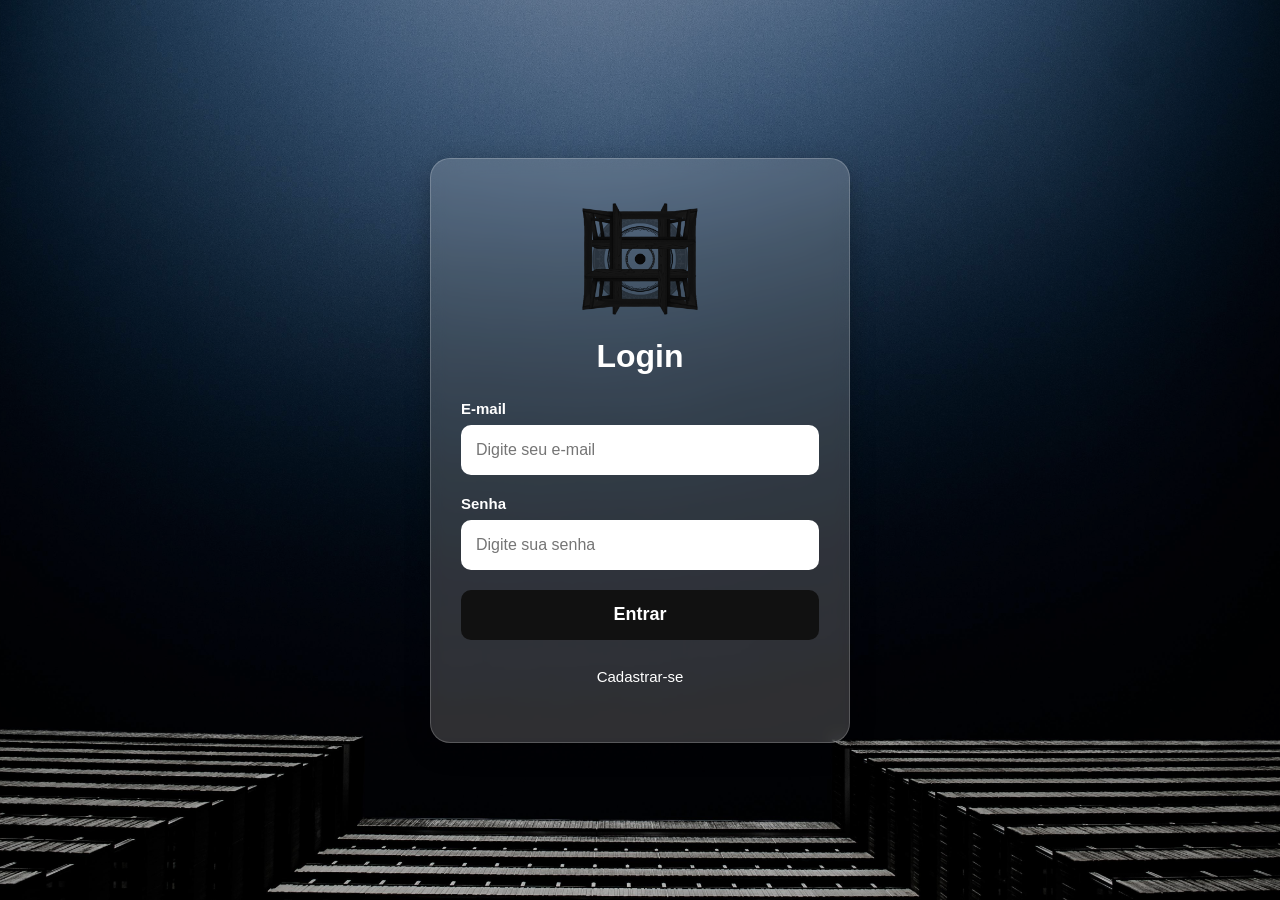
<file: index.html>
<!DOCTYPE html>
<html lang="pt-br">
<head>
    <meta charset="UTF-8">
    <meta name="viewport" content="width=device-width, initial-scale=1.0">
    <title>A Porta de Entrada</title>
    <link rel="stylesheet" href="assets/css/style.css">
</head>
<body>

    <!-- Caixa Principal do Login -->
    <div class="login-container">
        <img src="assets/Images/Logo.png" alt="logo Smart Control" class="Logo">
        
        <h2>Login</h2>

        <form method="get" action="dashboard.html">
            <div class="input-group">
                <label for="email">E-mail</label>
                <input type="email" name="email" id="email" required placeholder="Digite seu e-mail">
            </div>
            
            <div class="input-group">
                <label for="senha">Senha</label>
                <input type="password" name="senha" id="senha" minlength="8" required placeholder="Digite sua senha">
            </div>

            <button type="submit" class="btn-entrar">Entrar</button>
        </form>

        <form method="get" action="cadastro.html">
             <button type="submit" class="btn-cadastrar">Cadastrar-se</button>
        </form>
    </div>

    <!-- Rodapé com o Mapa fora da caixa de login -->
    <footer>
        <iframe
        src="https://www.google.com/maps/embed?pb=!1m18!1m12!1m3!1d3984.667461569666!2d-41.53207912502988!3d-2.911706697064687!2m3!1f0!2f0!3f0!3m2!1i1024!2i768!4f13.1!3m3!1m2!1s0x7ec19f2c83cb9c1%3A0x3d9a3725062bfd22!2sPraia%20do%20Arrombado!5e0!3m2!1spt-BR!2sbr!4v1785242869541!5m2!1spt-BR!2sbr"
        title="Localização:"
        width="400"
        height="300"
        style="border:0;"
        allowfullscreen=""
        loading="lazy"
        referrerpolicy="strict-origin-when-cross-origin">
        </iframe>
    </footer>
    <script src="assets/js/main.js"></script>
</body>
</html>
</file>
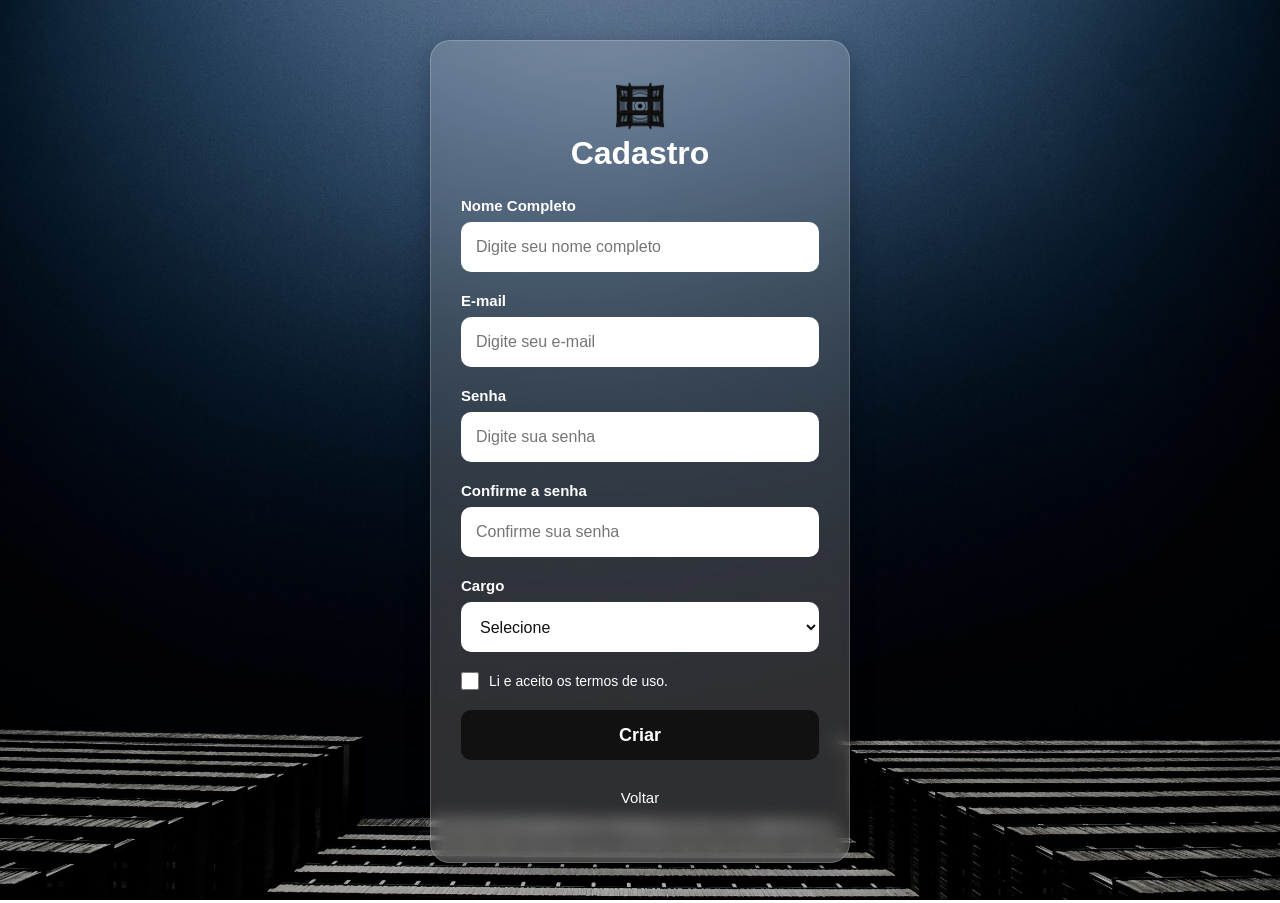
<file: cadastro.html>
<!DOCTYPE html>
<html lang="pt-br">
<head>
    <meta charset="UTF-8">
    <meta name="viewport" content="width=device-width, initial-scale=1.0">
    <title>A Porta de Entrada</title>
    <link rel="stylesheet" href="assets/css/cadastro.css">
</head>
<body>
    
    <div class="login-container">
        <img src="assets/Images/Logo.png" alt="logo Smart Control" width="50">
    <h2>Cadastro</h2>
 
        <form method="get" action="dashboard.html">
            <div class="input-group">
                <label for="Nome">Nome Completo</label>
                <input type="text" name="Nome" id="Nome" required placeholder="Digite seu nome completo">
            </div>
 
            <div class="input-group">
                <label for="email">E-mail</label>
                <input type="email" name="email" id="email" required placeholder="Digite seu e-mail">
            </div>
 
            <div class="input-group">
                <label for="senha">Senha</label>
                <input type="password" name="senha" id="senha" minlength="8" required placeholder="Digite sua senha">
            </div>
 
            <div class="input-group">
                <label for="senha2">Confirme a senha</label>
                <input type="password" name="senha2" id="senha2" minlength="8" required placeholder="Confirme sua senha">
            </div>
 
            <div class="input-group">
                <label for="Nivel">Cargo</label>
                <select name="Nivel de Acesso" id="Nivel" required>
                    <option value="" selected disabled>Selecione</option>
                    <option>Estagiário</option>
                    <option>Junior</option>
                    <option>Pleno</option>
                    <option>Sênior</option>
                </select>
            </div>
 
            <div class="input-group checkbox-group">
                <input type="checkbox" name="Termos" id="Termos" required>
                <label for="Termos">Li e aceito os termos de uso.</label>
            </div>
 
            <button type="submit" class="btn-entrar">Criar</button>
        </form>
 
        <form method="get" action="index.html">
             <button type="submit" class="btn-cadastrar">Voltar</button>
        </form>
    </div>
 

    <footer>

        <iframe
        src="https://www.google.com/maps/embed?pb=!1m18!1m12!1m3!1d3984.667461569666!2d-41.53207912502988!3d-2.911706697064687!2m3!1f0!2f0!3f0!3m2!1i1024!2i768!4f13.1!3m3!1m2!1s0x7ec19f2c83cb9c1%3A0x3d9a3725062bfd22!2sPraia%20do%20Arrombado!5e0!3m2!1spt-BR!2sbr!4v1785242869541!5m2!1spt-BR!2sbr"
        title="Localização:"
        width="400"
        height="300"
        style="border:0;"
        allowfullscreen=""
        loading="lazy"
        referrerpolicy="strict-origin-when-cross-origin">
        </iframe>

    </footer>
</main>
</body>
</html>
</file>
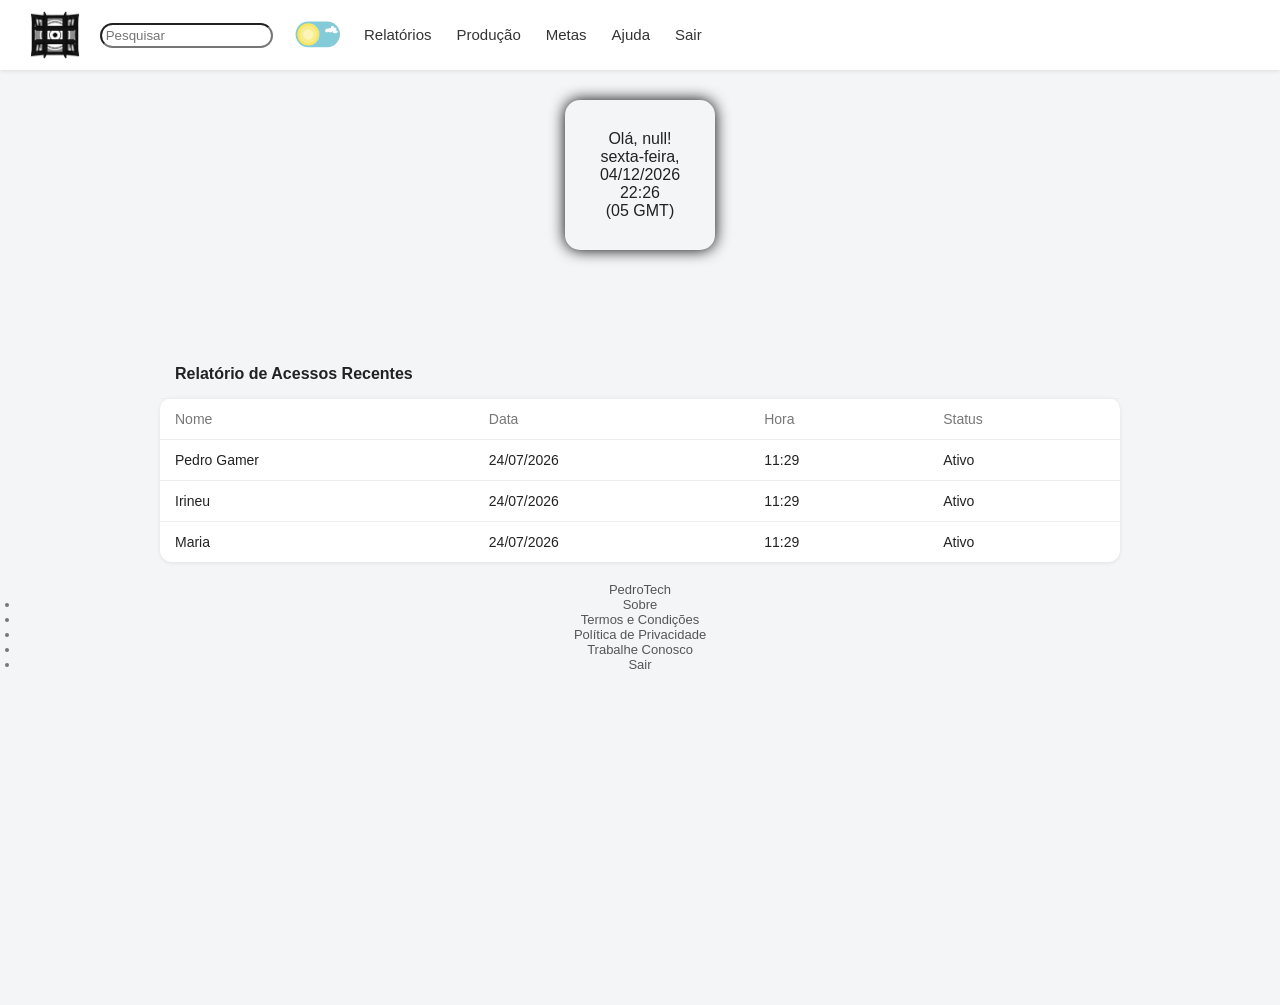
<file: dashboard.html>
<!DOCTYPE html>
<html lang="pt-br">
<head>
    <meta charset="UTF-8">
    <meta name="viewport" content="width=device-width, initial-scale=1.0">
    <title>Dashboard</title>
    <link rel="stylesheet" href="assets/css/dashboard.css">
</head>
<body>
    
    <header>
        <img src="assets/Images/Logo.png" alt="logo Smart Control" width="50" class=logo-claro>
        <img src="assets/Images/Logo_Invertido.png" alt="logo Smart Control" width="50" class=logo-escuro>
        <input type ="text" id="campoBusca" placeholder=" Pesquisar">

            <!-- From Uiverse.io by rishichawda --> 
        <label id="theme-button">
        <input type="checkbox" id="toggle">
        <svg viewBox="0 0 69.667 44" xmlns:xlink="http://www.w3.org/1999/xlink" xmlns="http://www.w3.org/2000/svg">
            <g transform="translate(3.5 3.5)" data-name="Component 15 – 1" id="Component_15_1">
            
            
            <g filter="url(#container)" transform="matrix(1, 0, 0, 1, -3.5, -3.5)">
                <rect fill="#83cbd8" transform="translate(3.5 3.5)" rx="17.5" height="35" width="60.667" data-name="container" id="container"></rect>
            </g>
            
            <g transform="translate(2.333 2.333)" id="button">
                
                <g data-name="sun" id="sun">
                <g filter="url(#sun-outer)" transform="matrix(1, 0, 0, 1, -5.83, -5.83)">
                    <circle fill="#f8e664" transform="translate(5.83 5.83)" r="15.167" cy="15.167" cx="15.167" data-name="sun-outer" id="sun-outer-2"></circle>
                </g>
                <g filter="url(#sun)" transform="matrix(1, 0, 0, 1, -5.83, -5.83)">
                    <path fill="rgba(246,254,247,0.29)" transform="translate(9.33 9.33)" d="M11.667,0A11.667,11.667,0,1,1,0,11.667,11.667,11.667,0,0,1,11.667,0Z" data-name="sun" id="sun-3"></path>
                </g>
                <circle fill="#fcf4b9" transform="translate(8.167 8.167)" r="7" cy="7" cx="7" id="sun-inner"></circle>
                </g>
                
                
                <g data-name="moon" id="moon">
                <g filter="url(#moon)" transform="matrix(1, 0, 0, 1, -31.5, -5.83)">
                    <circle fill="#cce6ee" transform="translate(31.5 5.83)" r="15.167" cy="15.167" cx="15.167" data-name="moon" id="moon-3"></circle>
                </g>
                <g fill="#a6cad0" transform="translate(-24.415 -1.009)" id="patches">
                    <circle transform="translate(43.009 4.496)" r="2" cy="2" cx="2"></circle>
                    <circle transform="translate(39.366 17.952)" r="2" cy="2" cx="2" data-name="patch"></circle>
                    <circle transform="translate(33.016 8.044)" r="1" cy="1" cx="1" data-name="patch"></circle>
                    <circle transform="translate(51.081 18.888)" r="1" cy="1" cx="1" data-name="patch"></circle>
                    <circle transform="translate(33.016 22.503)" r="1" cy="1" cx="1" data-name="patch"></circle>
                    <circle transform="translate(50.081 10.53)" r="1.5" cy="1.5" cx="1.5" data-name="patch"></circle>
                </g>
                </g>
            </g>
            
            
            <g filter="url(#cloud)" transform="matrix(1, 0, 0, 1, -3.5, -3.5)">
                <path fill="#fff" transform="translate(-3466.47 -160.94)" d="M3512.81,173.815a4.463,4.463,0,0,1,2.243.62.95.95,0,0,1,.72-1.281,4.852,4.852,0,0,1,2.623.519c.034.02-.5-1.968.281-2.716a2.117,2.117,0,0,1,2.829-.274,1.821,1.821,0,0,1,.854,1.858c.063.037,2.594-.049,3.285,1.273s-.865,2.544-.807,2.626a12.192,12.192,0,0,1,2.278.892c.553.448,1.106,1.992-1.62,2.927a7.742,7.742,0,0,1-3.762-.3c-1.28-.49-1.181-2.65-1.137-2.624s-1.417,2.2-2.623,2.2a4.172,4.172,0,0,1-2.394-1.206,3.825,3.825,0,0,1-2.771.774c-3.429-.46-2.333-3.267-2.2-3.55A3.721,3.721,0,0,1,3512.81,173.815Z" data-name="cloud" id="cloud"></path>
            </g>

            
            <g fill="#def8ff" transform="translate(3.585 1.325)" id="stars">
                <path transform="matrix(-1, 0.017, -0.017, -1, 24.231, 3.055)" d="M.774,0,.566.559,0,.539.458.933.25,1.492l.485-.361.458.394L1.024.953,1.509.592.943.572Z"></path>
                <path transform="matrix(-0.777, 0.629, -0.629, -0.777, 23.185, 12.358)" d="M1.341.529.836.472.736,0,.505.46,0,.4.4.729l-.231.46L.605.932l.4.326L.9.786Z" data-name="star"></path>
                <path transform="matrix(0.438, 0.899, -0.899, 0.438, 23.177, 29.735)" d="M.015,1.065.475.9l.285.365L.766.772l.46-.164L.745.494.751,0,.481.407,0,.293.285.658Z" data-name="star"></path>
                <path transform="translate(12.677 0.388) rotate(104)" d="M1.161,1.6,1.059,1,1.574.722.962.607.86,0,.613.572,0,.457.446.881.2,1.454l.516-.274Z" data-name="star"></path>
                <path transform="matrix(-0.07, 0.998, -0.998, -0.07, 11.066, 15.457)" d="M.873,1.648l.114-.62L1.579.945,1.03.62,1.144,0,.706.464.157.139.438.7,0,1.167l.592-.083Z" data-name="star"></path>
                <path transform="translate(8.326 28.061) rotate(11)" d="M.593,0,.638.724,0,.982l.7.211.045.724.36-.64.7.211L1.342.935,1.7.294,1.063.552Z" data-name="star"></path>
                <path transform="translate(5.012 5.962) rotate(172)" d="M.816,0,.5.455,0,.311.323.767l-.312.455.516-.215.323.456L.827.911,1.343.7.839.552Z" data-name="star"></path>
                <path transform="translate(2.218 14.616) rotate(169)" d="M1.261,0,.774.571.114.3.487.967,0,1.538.728,1.32l.372.662.047-.749.728-.218L1.215.749Z" data-name="star"></path>
            </g>
            </g>
        </svg>
        </label>

        <nav class="navbar">
            <ul class="main-menu">
                <li><a href="#relatorios">Relatórios</a></li>
                <li><a href="producao.html">Produção</a></li>
                <li><a href="#metas">Metas</a></li>
                <li><a href="#ajuda">Ajuda</a></li>
                <li><a href="index.html">Sair</a></li>
            </ul>
        </nav>
    </header>


        <div class="informacoes">
            <span id="dia"></span>
            <span id="relogio"></span>
            <span id="fuso"></span>
        </div>  
    </div>
    
    <main>


        <table>
            <caption>Relatório de Acessos Recentes</caption>

            <thead>
                <tr>
                    <th>Nome</th>
                    <th>Data</th>
                    <th>Hora</th>
                    <th>Status</th>
                </tr>
            </thead>

            <tbody>
                <tr>
                    <td>Pedro Gamer</td>
                    <td>24/07/2026</td>
                    <td>11:29</td>
                    <td>Ativo</td>
                </tr>
                <tr>
                    <td>Irineu</td>
                    <td>24/07/2026</td>
                    <td>11:29</td>
                    <td>Ativo</td>
                </tr>
                <tr>
                    <td>Maria</td>
                    <td>24/07/2026</td>
                    <td>11:29</td>
                    <td>Ativo</td>
                </tr>
            </tbody>
        </table>
    </main>

    <footer>
        <a href="https://pedrotech.com.br/pedrolandia/" target="_blank">PedroTech</a>
        <nav>
            <ul>
                <li><a href="#sobre">Sobre</a></li>
                <li><a href="#termos-e-condicoes">Termos e Condições</a></li>
                <li><a href="#politica-de-privacidade">Política de Privacidade</a></li>
                <li><a href="#trabalhe-conosco">Trabalhe Conosco</a></li>
                <li><a href="index.html">Sair</a></li>
            </ul>
        </nav>

        <iframe
        src="https://www.google.com/maps/embed?pb=!1m18!1m12!1m3!1d3984.667461569666!2d-41.53207912502988!3d-2.911706697064687!2m3!1f0!2f0!3f0!3m2!1i1024!2i768!4f13.1!3m3!1m2!1s0x7ec19f2c83cb9c1%3A0x3d9a3725062bfd22!2sPraia%20do%20Arrombado!5e0!3m2!1spt-BR!2sbr!4v1785242869541!5m2!1spt-BR!2sbr"
        title="Localização:"
        width="400"
        height="300"
        style="border:0;"
        allowfullscreen=""  
        loading="lazy"
        referrerpolicy="strict-origin-when-cross-origin">
        </iframe>
    </footer>
            <script src="assets/js/dashboard.js"></script>
</body>
</html>
</file>
<file: assets/css/style.css>
/* Reset padrão */
* {
    margin: 0;
    padding: 0;
    box-sizing: border-box;
    font-family: Arial, Helvetica, sans-serif;
}

/* Fundo da tela inteira */
body {
    height: 100vh;
    display: flex;
    flex-direction: column;
    justify-content: center;
    align-items: center;
    background: url("../Images/wallpaper.png") center center/cover no-repeat;
    position: relative;
    overflow: hidden;
    padding: 20px;
}

/* Película escura sobre o fundo */
body::before {
    content: "";
    position: absolute;
    inset: 0;
    background: rgba(0, 0, 0, 0.25);
    z-index: 1;
}

/* Caixa Transparente do Login (Estilo do segundo código) */
.login-container {
    position: relative;
    z-index: 2;
    background: rgba(255, 255, 255, 0.18); /* Transparência */
    backdrop-filter: blur(8px);             /* Efeito de desfoque */
    -webkit-backdrop-filter: blur(8px);     /* Suporte para Safari */
    border: 1px solid rgba(255, 255, 255, 0.2); /* Borda sutil */
    padding: 40px 30px;
    border-radius: 20px;                     /* Cantos mais arredondados */
    box-shadow: 0 8px 24px rgba(0, 0, 0, 0.3);
    width: 100%;
    max-width: 420px;
    text-align: center;
}

/* Configuração da Logo */
.Logo {
    width: 120px;
    height: auto;
    margin-bottom: 15px;
}

/* Título em Branco */
.login-container h2 {
    color: white;
    margin-bottom: 25px;
    font-size: 2rem;
}

/* Grupos de campos (Label + Input) */
.input-group {
    text-align: left;
    margin-bottom: 20px;
}

/* Texto das Labels em Branco */
.input-group label {
    display: block;
    font-size: 15px;
    color: white;
    margin-bottom: 8px;
    font-weight: 600;
}

/* Inputs do Segundo Código */
.input-group input {
    width: 100%;
    height: 50px;
    border: none;
    border-radius: 10px;
    padding: 0 15px;
    font-size: 16px;
    outline: none;
    transition: 0.3s;
    background-color: white;
}

.input-group input:focus {
    box-shadow: 0 0 10px rgba(255, 255, 255, 0.5);
}

/* Estilização dos Botões */
button {
    width: 100%;
    height: 50px;
    border: none;
    border-radius: 10px;
    font-size: 16px;
    font-weight: bold;
    cursor: pointer;
    transition: 0.3s;
}

/* Botão Entrar Escuro */
.btn-entrar {
    background-color: #111;
    color: white;
    font-size: 18px;
    margin-bottom: 12px;
}

.btn-entrar:hover {
    background-color: #2b2b2b;
}

/* Botão Cadastrar Transparente */
.btn-cadastrar {
    background: transparent;
    color: white;
    font-size: 15px;
    font-weight: normal;
}

.btn-cadastrar:hover {
    text-decoration: underline;
}
footer{
    display: none;
}
</file>
<file: assets/css/cadastro.css>
/* Reset padrão */
* {
    margin: 0;
    padding: 0;
    box-sizing: border-box;
    font-family: 'Segoe UI', Arial, sans-serif;
}

/* Fundo da tela inteira */
body {
    min-height: 100vh;
    display: flex;
    flex-direction: column;
    justify-content: center;
    align-items: center;
    background: url("../Images/wallpaper.png") center center/cover no-repeat;
    background-attachment: fixed;
    position: relative;
    padding: 40px 20px;
}

/* Película escura sobre o fundo */
body::before {
    content: "";
    position: fixed;
    inset: 0;
    background: rgba(0, 0, 0, 0.25);
    z-index: 1;
}

/* Caixa Transparente do Cadastro (mesmo padrão do login) */
.login-container {
    position: relative;
    z-index: 2;
    background: rgba(255, 255, 255, 0.18); 
    backdrop-filter: blur(8px);             
    border: 1px solid rgba(255, 255, 255, 0.2);
    padding: 40px 30px;
    border-radius: 20px;   
    box-shadow: 0 8px 24px rgba(0, 0, 0, 0.3);
    width: 100%;
    max-width: 420px;
    text-align: center;
}

/* Configuração da Logo */
.Logo {
    width: 120px;
    height: auto;
    margin-bottom: 15px;
}

/* Título em Branco */
.login-container h2 {
    color: white;
    margin-bottom: 25px;
    font-size: 2rem;
}

/* Grupos de campos (Label + Input) */
.input-group {
    text-align: left;
    margin-bottom: 20px;
}

/* Texto das Labels em Branco */
.input-group label {
    display: block;
    font-size: 15px;
    color: white;
    margin-bottom: 8px;
    font-weight: 600;
}

/* Inputs e Select */
.input-group input,
.input-group select {
    width: 100%;
    height: 50px;
    border: none;
    border-radius: 10px;
    padding: 0 15px;
    font-size: 16px;
    outline: none;
    transition: 0.3s;
    background-color: white;
    color: #111;
}

/* Grupo do checkbox (Termos de uso) */
.checkbox-group {
    display: flex;
    align-items: center;
    gap: 10px;
}

.checkbox-group input {
    width: 18px;
    height: 18px;
    flex-shrink: 0;
}

.checkbox-group label {
    margin-bottom: 0;
    font-weight: normal;
    font-size: 14px;
}

/* Estilização dos Botões */
button {
    width: 100%;
    height: 50px;
    border: none;
    border-radius: 10px;
    font-size: 16px;
    font-weight: bold;
    cursor: pointer;
    transition: 0.3s;
}

/* Botão Criar (equivalente ao Entrar) */
.btn-entrar {
    background-color: #111;
    color: white;
    font-size: 18px;
    margin-bottom: 12px;
}

.btn-entrar:hover {
    background-color: #2b2b2b;
}

/* Botão Voltar (equivalente ao Cadastrar-se) */
.btn-cadastrar {
    background: transparent;
    color: white;
    font-size: 15px;
    font-weight: normal;
}

.btn-cadastrar:hover {
    text-decoration: underline;
}

footer {
    display: none;
}
</file>
<file: assets/css/dashboard.css>
/* =========================
   RESET GLOBAL
========================= */
*{
    margin:0;
    padding:0;
    box-sizing:border-box;
    font-family:Arial,Helvetica,sans-serif;
}

/* =========================
   ESTILO GERAL
========================= */
body{
    background:#f4f5f7;
    color:#222;
}

/* =========================
   CABEÇALHO
========================= */
header{
    position:sticky;
    top:0;
    width:100%;
    z-index:1000;
    display:flex;
    align-items:center;
    gap:20px;
    padding:10px 30px;
    background:#fff;
    box-shadow:0 1px 4px rgba(0,0,0,.1);
}

/* logo clara aparece por padrão, logo escura fica escondida */
.logo-escuro{
    display:none;
}

/* no modo escuro, inverte */
body.dark-mode .logo-claro{
    display:none;
}

body.dark-mode .logo-escuro{
    display:block;
}

#campoBusca{
    width: auto;
    height: 25px;
    border-radius: 15px;
}

/* From Uiverse.io by rishichawda */ 
/* The switch - the box around the slider */
#theme-button {
  margin-top: -14px;
  font-size: 17px;
  position: relative;
  display: inline-block;
  width: 3em;
  cursor: pointer;
}

/* Hide default HTML checkbox */
#toggle {
  opacity: 0 !important;
  width: 0 !important;
  height: 0 !important;
}

#container,
#patches,
#stars,
#button,
#sun,
#moon,
#cloud {
  transition-property: all;
  transition-timing-function: cubic-bezier(0.4, 0, 0.2, 1);
  transition-duration: 0.25s;
}

/* night sky background */
#toggle:checked + svg #container {
  fill: #2b4360;
}

/* move button to right when checked */
#toggle:checked + svg #button {
  transform: translate(28px, 2.333px);
}

/* show/hide sun and moon based on checkbox state */
#sun {
  opacity: 1;
}

#toggle:checked + svg #sun {
  opacity: 0;
}

#moon {
  opacity: 0;
}

#toggle:checked + svg #moon {
  opacity: 1;
}

/* show or hide background items on checkbox state */
#cloud {
  opacity: 1;
}

#toggle:checked + svg #cloud {
  opacity: 0;
}

#stars {
  opacity: 0;
}

#toggle:checked + svg #stars {
  opacity: 1;
}

/* =========================
   DARK MODE
========================= */
body.dark-mode{
    background:#181a1f;
    color:#e7e7ea;
}

body.dark-mode header{
    background:#22252c;
    box-shadow:0 1px 4px rgba(0,0,0,.4);
}

body.dark-mode #campoBusca{
    background:#2c2f38;
    color:#e7e7ea;
    border:1px solid #3a3d47;
}

body.dark-mode .navbar a{
    color:#d5d5da;
}

body.dark-mode .navbar a:hover{
    color:#fff;
}

body.dark-mode table{
    background:#22252c;
    box-shadow:0 1px 4px rgba(0,0,0,.4);
}

body.dark-mode th,
body.dark-mode td{
    border-top:1px solid #33363f;
}

body.dark-mode th{
    color:#9a9aa2;
}

body.dark-mode caption{
    color:#e7e7ea;
}

body.dark-mode footer,
body.dark-mode footer a,
body.dark-mode main footer nav a{
    color:#9a9aa2;
}

/* =========================
   MENU DE NAVEGAÇÃO
========================= */
.navbar .main-menu{
    display:flex;
    gap:25px;
    list-style:none;
}

.navbar a{
    color:#333;
    font-size:15px;
    text-decoration:none;
}

.navbar a:hover{
    color:#000;
}

/* =========================
   CONTEÚDO PRINCIPAL
========================= */
main{
    display:block;
    max-width:1000px;
    margin:0 auto;
    padding:100px 20px 0;
}


/* =========================
   TABELA
========================= */
table{
    width:100%;
    background:#fff;
    border-collapse:collapse;
    border-radius:12px;
    overflow:hidden;
    box-shadow:0 1px 4px rgba(0,0,0,.08);
}

caption{
    padding:15px;
    font-size:16px;
    font-weight:600;
    text-align:left;
}

th,
td{
    padding:12px 15px;
    font-size:14px;
    text-align:left;
    border-top:1px solid #eee;
}

th{
    color:#777;
    font-weight:500;
}

/* =========================
   RODAPÉ
========================= */
footer{
    padding:20px;
    font-size:13px;
    color:#777;
    text-align:center;
}

footer a,
main footer nav a{
    color:#555;
    text-decoration:none;
}

main footer nav ul{
    display:flex;
    justify-content:center;
    gap:20px;
    margin-bottom:10px;
    list-style:none;
}

/* =========================
   IFRAME
========================= */
iframe{
    margin-top:10px;
    border:0;
    border-radius:12px;
}




.informacoes {
        flex-shrink: 0;
    
        width: 150px;
        height: 150px;
    
        display: flex;
        flex-direction: column;
        align-items: center;
        justify-content: center;

        margin: 30px auto 0;

        border-radius: 15px;
    
        box-shadow: 0 0 15px rgb(0, 0, 0);
    
        text-align: center;
    }






@media (max-width:768px){
 

    header{
        justify-content: center;
        padding: 10px 5px;
    }

    header img {
        display: none;   /* estava "nome", correto é "none" */
    }

    main {
        padding: 20px 20px 0;   /* zera o padding herdado */
    }

    iframe{
        width:100%;
    }

}
</file>
